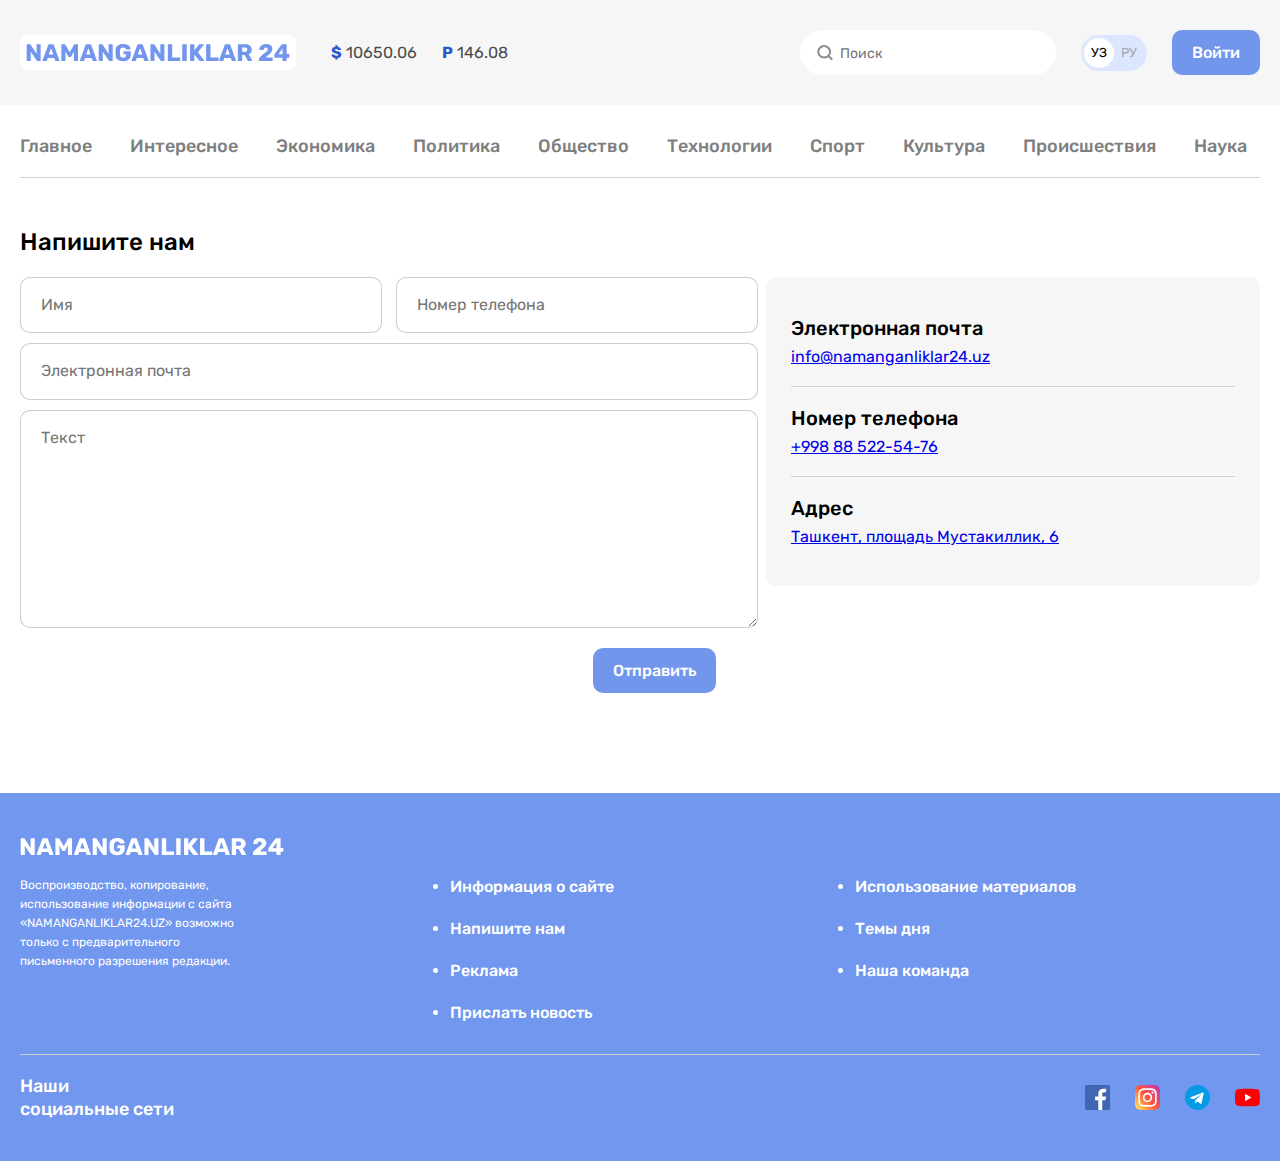
<file: contact.html>
<!DOCTYPE html>
<html lang="en">
<head>
  <meta charset="UTF-8">
  <meta http-equiv="X-UA-Compatible" content="IE=edge">
  <meta name="viewport" content="width=device-width, initial-scale=1.0">
  <!-- FONT  -->
  <link rel="preconnect" href="https://fonts.googleapis.com">
  <link rel="preconnect" href="https://fonts.gstatic.com" crossorigin>
  <link href="https://fonts.googleapis.com/css2?family=Rubik:wght@500;700&display=swap" rel="stylesheet">
  <title>Contact-N24</title>
  <!-- STYLE  -->
  <link rel="stylesheet" href="style/normalize.css">
  <link rel="stylesheet" href="style/style.css">
</head>
<body>
  <!-- SITE-HEADER -->
  <header class="site-header">
    <!-- SITE-HEADER-TOP -->
    <div class="site-header-top">
      <div class="site-header-top-container container">
        <!-- SITE-HEADER-LOGO -->
        <a class="site-header-logo" href="index.html">
          <img class="site-header-logo-img" src="img/logo.svg" alt="N24 logo" width="264" height="28">
        </a>

        <!-- CURRENCY-RATES -->
        <ul class="currency-rates">
          <li class="currency-rates-item">
            <b class="currency-rates-type">$</b>
            <span class="currency-rates-value">10650.06</span>
          </li>
          <li class="currency-rates-item">
            <b class="currency-rates-type">Р</b>
            <span class="currency-rates-value">146.08</span>
          </li>
        </ul>

        <!-- GLOBAL-SEARCH-FORM -->
        <form class="global-search-form" action="https://echo.htmlacademy.ru" method="GET">
          <input class="global-search-form-input" type="search" name="search" placeholder="Поиск" aria-label="Поиск" required>
        </form>

        <!-- LANG-TOGGLE -->
        <div class="lang-toggle">
          <a class="lang-toggle-link lang-toggle-link-active" href="index.html">УЗ</a>
          <a class="lang-toggle-link" href="index.html/ru">РУ</a>
        </div>

        <!-- SITE-HEADER-AUTH -->
        <a class="button button-primary" href="#">Войти</a>
      </div>
    </div>

    <div class="container">
      <!-- SITENAV -->
      <nav class="sitenav">
        <ul class="sitenav-list">
          <li class="sitenav-item"><a class="sitenav-link" href="index.html">Главное</a></li>
          <li class="sitenav-item"><a class="sitenav-link" href="article-list.html">Интересное</a></li>
          <li class="sitenav-item"><a class="sitenav-link" href="article-list.html">Экономика</a></li>
          <li class="sitenav-item"><a class="sitenav-link" href="article-list.html">Политика</a></li>
          <li class="sitenav-item"><a class="sitenav-link" href="article-list.html">Общество</a></li>
          <li class="sitenav-item"><a class="sitenav-link" href="article-list.html">Технологии</a></li>
          <li class="sitenav-item"><a class="sitenav-link" href="article-list.html">Спорт</a></li>
          <li class="sitenav-item"><a class="sitenav-link" href="article-list.html">Культура</a></li>
          <li class="sitenav-item"><a class="sitenav-link" href="article-list.html">Происшествия</a></li>
          <li class="sitenav-item"><a class="sitenav-link" href="article-list.html">Наука</a></li>
        </ul>
      </nav>
      <!-- SITE-HEADER-BANNER  aside>saytga aloqasi bo'lamagan reklama bannerlar uchun ishlatiladigan sarlavha boshi -->

    </div>
  </header>

  <!-- MAIN-CONTENT  -->
  <main class="main-content">
    <div class="container">

     <div class="contact-page">
          <h1 class="contact-page-heading">Напишите нам</h1>
          <div class="contact-page-content">
               <form class="contact-page-form form" action="https://echo.htmlacademy.ru" method="post">
                    <div class="form-fields">



                         <div class="form-groups-wrapper">

                              <div class="form-group">
                                   <input class="form-field" type="text" name="name" placeholder="Имя" aria-label="Имя" required>
                              </div>
                              <div class="form-group">
                                   <input class="form-field" type="tel" name="phone-number" placeholder="Номер телефона" aria-label="Номер телефона" required>
                              </div>
                         </div>
                         <div class="form-group">
                              <input class="form-field" type="email" name="email" placeholder="Электронная почта" aria-label="Электронная почта" required>
                         </div>
                         <div class="form-group">
                              <textarea class="form-field form-field-textarea" name="message"  placeholder="Текст" aria-label="Text" required></textarea>
                         </div>
                    </div>
                    <button class="contact-page-button-sumbit button button-primary" type="submit">Отправить</button>




               </form>
               <div class="contact-page-info">
                    <dl class="contact-page-definitions-card definitions-card">
                         <div class="definitions-card-item">
                              <dt class="definitions-card-title">Электронная почта</dt>
                              <dd class="definitions-card-value"><a href="mailto:info@namanganliklar24.uz?subject=N24.%20Saytidan%20habar&body=Hello">info@namanganliklar24.uz</a></dd>
                         </div>
                         <div class="definitions-card-item">
                              <dt class="definitions-card-title">Номер телефона</dt>
                              <dd class="definitions-card-value"><a href="tel:+998885225476">+998 88 522-54-76</a></dd>
                         </div>
                         <div class="definitions-card-item">
                              <dt class="definitions-card-title">Адрес</dt>
                              <dd class="definitions-card-value"><a href="https://www.google.co.kr/maps/place/Woosuk+University/data=!3m1!4b1!4m5!3m4!1s0x35703d8de1800897:0x3dd7bce779a1d3ab!8m2!3d35.9126534!4d127.0667004?hl=en">Ташкент, площадь Мустакиллик, 6 </a></dd>
                         </div>
                    </dl>
               </div>
          </div>
     </div>


    </div>
  </main>

  <!-- SITE-FOOTER  -->

  <footer class="site-footer">
    <div class="container">
      <div class="site-footer-logo-wrapper">
        <a class="site-footer-logo" href="">
          <img class="site-footer-logo-img" src="img/logo (6).svg" alt="N24" width="264" height="28">
        </a>
      </div>
      <div class="site-footer-about-links">
        <div class="site-footer-about">Воспроизводство, копирование, использование информации с сайта «NAMANGANLIKLAR24.UZ» возможно только с предварительного письменного разрешения редакции.
        </div>
        <div class="site-footer-links-wrapper">
          <ul class="site-footer-links">
            <li class="site-footer-links-item">
              <a class="site-footer-link" href="#">Информация о сайте</a>
            </li>
            <li class="site-footer-links-item">
              <a class="site-footer-link" href="contact.html">Напишите нам</a>
            </li>
            <li class="site-footer-links-item">
              <a class="site-footer-link" href="#">Реклама</a>
            </li>
            <li class="site-footer-links-item">
              <a class="site-footer-link" href="#">Прислать новость</a>
            </li>
          </ul>


          <ul class="site-footer-links">
            <li class="site-footer-links-item">
              <a class="site-footer-link" href="#">Использование материалов</a>
            </li>
            <li class="site-footer-links-item">
              <a class="site-footer-link" href="#">Темы дня</a>
            </li>
            <li class="site-footer-links-item">
              <a class="site-footer-link" href="#">Наша команда</a>
            </li>
          </ul>
        </div>
      </div>
      <hr class="site-footer-divider">

      <div class="site-footer-socials">
        <h2 class="site-footer-socials-heading">Наши социальные сети</h2>
        <ul class="site-footer-socials-list">

          <li class="site-footer-socials-item">
            <a class="site-footer-socials-link" href="#" target="_blank">
              <img class="site-footer-socials-icon" src="img/free-icon-facebook-1384053 1.svg" alt="Facebook" width="25" height="25">
            </a>
          </li>

          <li class="site-footer-socials-item">
            <a class="site-footer-socials-link" href="#" target="_blank">
              <img class="site-footer-socials-icon" src="img/free-icon-instagram-2111463 1.svg" alt="Instagram" width="25" height="25">
            </a>
          </li>

          <li class="site-footer-socials-item">
            <a class="site-footer-socials-link" href="#" target="_blank">
              <img class="site-footer-socials-icon" src="img/free-icon-telegram-2111646 1.svg" alt="Telegram" width="25" height="25">
            </a>
          </li>

          <li class="site-footer-socials-item">
            <a class="site-footer-socials-link" href="#" target="_blank">
              <img class="site-footer-socials-icon" src="img/free-icon-youtube-1384060 1.svg" alt="YouTube" width="25" height="25">
            </a>
          </li>
        </ul>
      </div>
    </div>
  </footer>
</body>
  </html>
</file>
<file: style/style.css>
/* GLOBAL */

html {
     box-sizing: border-box;
     height: 100%;
     scroll-behavior: smooth;
}

body {
     display: flex;
     flex-direction: column;
     height: 100%;
     padding: 0;
     margin: 0;
     font-family: "Rubik", "Arial", sans-serif;
     font-size: 16px;
     line-height: 22px;
     background-color: #fff;
     color: #4a4b4c;
}

img {
     max-width: 100%;
     height: auto;
}

/* OUTLINE STYLES  */

*:focus{
     outline: 3px dotted #aaa ;
     outline-offset: 3px;
}

/* BUTTON  */

.button {
     display: inline-block;
     font-size: 16px;
     padding: 13px 20px;
     border:0;
     border-radius: 10px;
     font-weight: 500;
     line-height: normal;
     text-decoration: none;
     text-align: center;
     cursor: pointer;
}
.button:hover{
     opacity: 0.8;
}

.button:active{
     opacity: 0.6;
}

.button-primary{
     background-color: #7296ec;
     color: #fff;
}

.button-orange{
     background-color: #f78b3b;
     color: white;
}


/* CONTAINER */

.container {
     width: 100%;
     max-width: 1240px;
     padding-left: 20px;
     padding-right: 20px;
     margin-left: auto;
     margin-right: auto;
}


/* SITE-HEADER-TOP */

.site-header-top {
     padding-top: 30px;
     padding-bottom: 30px;
     margin-bottom: 10px;
     background-color: #f6f6f6;
}

.site-header-top-container {
     display: flex;
     align-items: center;
}

.site-header-logo {
     margin-right: 35px;
     display: flex;
     padding: 8px 6px;
     border-radius: 7px;
     background-color: #fff;
}

.site-header-logo:hover {
     opacity: 0.8;
}

.site-header-logo:active{
     opacity: 0.6;
}

/* CURRENCY-RATES  */

.currency-rates {
     display: flex;
     align-items: center;
     padding: 0;
     margin: 0;
     margin-right: auto;
     list-style: none;
}

.currency-rates-item:not(:last-child) {
     margin-right: 25px;

}

.currency-rates-type {
     color: #2959ce;
}

/* GLOBAL SEARCH  */

.global-search-form{
     margin-right: 25px;
}

.global-search-form-input{
     padding: 15px 20px 13px 40px;
     border:0;
     border-radius: 60px;
     font-size: 14px;
     line-height: 14px;
     cursor: text;
     background-image: url(../img/search.svg);
     background-repeat: no-repeat;
     background-size: 20px;
     background-position: 15px center;
}
.global-search-form:active{
     cursor: text;
}


.lang-toggle {
     display: flex;
     padding: 3px;
     margin-right: 25px;
     border-radius: 39px;
     background-color: #dce6ff;
}

.lang-toggle-link {
     width: 30px;
     height: 30px;
     color: #a6a6a6;
     font-size: 13px;
     line-height: 30px;
     text-align: center;
     border-radius: 50%;
     text-decoration: none;
}

.lang-toggle-link-active {
     background-color: #fff;
     color: #000;
}

/* SITENAV  */

.sitenav {

     padding-top: 16px;
     border-bottom: 1px solid #d1d1d1;
     padding-bottom: 16px;
     font-size: 18px;
     line-height: normal;
     font-weight: 500;
}
.sitenav:not(:last-child){
     margin-bottom: 40px;
}

.sitenav-list {
     display: flex;
     flex-wrap: wrap;
     align-items: center;
     padding: 0;
     margin: 0;
     list-style: none;
}
.sitenav-item{
     margin-top: 4px;
     margin-bottom: 4px;
}

.sitenav-item:not(:last-child) {
     margin-right: 38px;
}

.sitenav-link {
     display: block;
     text-decoration: none;
     color: #7f7f7f;
     border-radius: 2px;
}

.sitenav-link:hover{
     color: #2959ce;

}

.sitenav-link:active{
     opacity: 0.6;
}

/* SITE HEADER BANNER  */

.site-header-banner-link{
     display: flex;
}

/* MAIN-CONTENT  */

.main-content{
     flex-grow: 1;
     padding-top: 50px;
     padding-bottom: 100px;
}


.new-grid {
     display: flex;
     flex-wrap: wrap;
     margin-left: -10px;
     margin-bottom: -10px;
}
.news-grid-item {
     width: 370px;
     margin-left: 10px;
     margin-bottom: 10px;

}
.article-card{
     display: flex;
     flex-direction: column;
     padding: 20px 17px 15px;
     border-radius: 15px;
     background-color: #f6f6f6;

}
.article-card-title {
     margin-bottom: 10px;
     margin-top: 0;
     font-size: 20px;
     line-height: 26px;
     font-weight: 500;
}
.article-card-link {
     display: inline-block;
     color: #000;
     text-decoration: none;
}
.article-card-link:hover{
     color: #2959ce;}
     .article-card-link:active{
          opacity: 0.6;
     }

     .article-card-text {
          margin-top: 0;
          margin-bottom: 15px;
     }
     .article-class-img {
          display: block;
          width: 360px;
          height: 165px;
          margin-top: auto;
          object-fit: cover;
          margin-bottom: 16px;
          border-radius: 10px
     }
     .article-card-footer {
          display: flex;
          align-items: center;
     }
     .article-img-source-item {
          width: 20px;
          height: 20px;
          margin-right: 10px;
          border-radius: 5px;
     }
     .article-card-source-time {
          font-size: 12;
          line-height: normal;
          color: #5e5f61;
     }

     /* NOTIFICATION-CTA  */

     .notification-cta {
          display: flex;
          justify-content: space-between;
          align-items: center;
          padding: 25px 70px 25px 25px;
          margin: 60px 75px;
          border-radius: 10px;
          background-color: #ffd7ba;
          background-image: url(../img/group.jpg);
          background-repeat:no-repeat;
          background-position: center center;
          background-size: cover;
     }
     .notification-cta-text {
          font-size: 20px;
          font-weight: 500;
          line-height: 20px;
          color: #000;
     }
     .button-block{
          display: block;
          width: 100%;
     }
     .news-list-more-button{
          padding: 17px ;
     }





     .global-news-heading {
          margin-top: 0;
          margin-bottom: 20px;
          font-size: 24px;
          font-weight: 500;
          line-height: normal;
          color: #000;
     }
     .news-list {
          display: flex;
          flex-direction: column;
          margin-bottom: 15px;
     }
     .news-list-item:not(:last-child) {
          margin-bottom: 10px;
     }
     .article-card-horizontal {
          display: flex;
          align-items: flex-start;padding: 20px;
          border-radius: 15px;
          background-color: #f6f6f6;
     }
     .article-card-horizantal-img {
          width: 210px;
          height: 165px;
          object-fit: cover;
          margin-right: 15px;
          border-radius: 10px;
     }
     .article-card-horiznantal-content {
          flex-grow: 1;
     }
     .article-card-horizantal-title {
          margin-top: 0;
          margin-bottom: 10px;
          font-weight: 500;
          font-size: 20px;
          line-height: 26px;
     }
     .article-card-horizantal-link {
          display: inline-block;
          color: #000;
          text-decoration: none;

     }
     .article-card-horizantal-link:hover{
          color: #7296ec;
     }
     .article-card-horizantal-link:active{
          opacity: 0.6;
     }
     .article-card-horizantal-text {
          margin-top: 0;
          margin-bottom: 15px;
          font-size: 16px;
          line-height: 22px;
     }
     .article-card-horizantal-footer {
          display: flex;
          align-items: center;
     }
     .article-card-source-item {
          object-fit: cover;
          margin-right: 15px;
          border-radius: 5px;
          width: 20px;
          height: 20px;
     }
     .article-card-horizantal-source-time {
          font-size: 12px;
          line-height: 20px;
          color: #5e5f61;
     }
     .layout-2-1-main{
          width: 797px;
          margin-right: 10px;
     }
     .layout-2-1-sidebar{
          width: 393px;
          margin-top: 49px;
     }
     .layout-2-1{
          display: flex;
          align-items: flex-start;
     }

     .sidebar-news-card {
          padding: 20px;
          border-radius: 15px;
          background-color: #f6f6f6;
          color: #000;
     }
     .sidebar-news-card-heading {
          margin-top: 0;
          margin-bottom: 25px;
          font-weight: 500;
          font-size: 18px;
          line-height: 24px;
     }
     .sidebar-news-card-list {
          padding: 0;
          margin: 0;
          list-style: none;
     }
     .sidebar-news-card-item {
          padding-top: 20px;
          padding-bottom: 20px;
     }
     .sidebar-news-card-item:first-child{
          padding-top: 0;
     }
     .sidebar-news-card-item:last-child{
          padding-bottom: 0;
     }
     .sidebar-news-card-item:not(:last-child){
          border-bottom: 1px solid #d2d2d2;
     }
     .sidebar-news-card-title {
          margin-top: 0;
          margin-bottom: 8px;
          font-weight: 500;
          font-size: 18px;
          line-height: 24px;
     }
     .sidebar-news-card-link {
          display: inline-block;
          color: #000;
          text-decoration: none;
     }
     .sidebar-news-card-link:hover{
          color: #7296ec;
     }
     .sidebar-news-card-link:active{
          opacity: 0.6;
     }
     .sidebar-news-card-source-time {
          font-size: 13px;
          line-height: normal;
          color:#5e5f61;
     }
     .layout-2-1-sidebar-item:not(:last-child){
          margin-bottom: 10px;
     }
     .sidebar-ad-link{
          display: flex;
     }
     .sidebar-ad-img{
          object-fit: cover;
          width: 393px;
          height: 338px;
          border-radius: 15px;
     }
     .reklama{
          height: 553px;
     }


     /* SITE-FOOTER  */

     .site-footer *:focus {
          outline: 2px dashed #fff;
     }

     .site-footer {
          padding-top: 40px;
          padding-bottom: 40px;
          background-color: #7297ef;
          color: #fff;
     }

     .site-footer-logo-wrapper {
          display: flex;
          margin-bottom: 15px;
     }
     .site-footer-logo {
          display: flex;
     }
     .site-footer-logo:hover{
          opacity: 0.8;
     }
     .site-footer-logo:active{
          opacity: 0.6;
     }
     .site-footer-logo-img {
          width: 264px;
          height: 28px;
          object-fit: contain;
     }
     .site-footer-about-links {
          display: flex;
     }
     .site-footer-about {
          width: 230px;
          margin-right: 200px;
          font-size: 12px;
          line-height: 19px;
     }
     .site-footer-links-wrapper {
          display: flex;
          flex-grow: 1;

     }
     .site-footer-links {
          width: 50%;
          padding-left: 0;
          padding-right: 24px;
          margin: 0;
          list-style: 0;
          font-weight: 500;


     }
     .site-footer-links-item:not(:last-child){
          margin-bottom: 20px;
     }
     .site-footer-link {
          display: inline-block;
          color: #fff;
          text-decoration: none;
     }
     .site-footer-link:hover{
          text-decoration: underline;
     }
     .site-footer-divider {
          height: 1px;
          background-color: #cecece;
          border: 0;
          margin-top: 30px;
          margin-bottom: 20px;
     }
     .site-footer-socials {
          display: flex;
          align-items: center;
          justify-content: space-between;
     }
     .site-footer-socials-heading {
          width: 160px;
          margin: 0;
          font-size: 18px;
          line-height: 23px;
          font-weight: 500;
     }
     .site-footer-socials-list {
          display: flex;
          align-items: center;
          padding: 0;
          margin: 0;
          list-style: none;
     }
     .site-footer-socials-item:not(:last-child) {
          margin-right: 25px;
     }
     .site-footer-socials-link {
          display: flex;
     }
     .site-footer-socials-icon {
          flex-shrink: 0;
          width: 25px;
          height: 25px;
          object-fit: contain;
     }





     /* CONTACT-PAGE  */


     .contact-page-heading {
          margin-top: 0;
          margin-bottom: 20px;
          font-size: 24px;
          line-height: 29px;
          font-weight: 500;
          color: #000;
     }
     .contact-page-form{
          display: flex;
          flex-direction: column;
          width: 696px;
     }
     .form-group:not(:last-child){
          margin-bottom: 10px;
     }
     .form-groups-wrapper:not(:last-child){
          margin-bottom: 10px;
     }

     .form-field {
          display: block;
          width: 100%;
          padding: 18px 20px;
          border: 1px solid rgba(0, 0, 0, 0.2);
          border-radius: 10px;
     }
     .form-field-textarea {
          min-height: 180px;
          resize: vertical;
     }

     .form-groups-wrapper{
          display: flex;
          justify-content: space-between;
     }
     .form-groups-wrapper .form-group{
          width: 320px;
          margin-bottom: calc(50%-5px);
          margin-bottom: 0;
     }

     .contact-page-button-sumbit{
          align-self: flex-end;
          margin-top: 20px;
     }
     .contact-page-content{
          display: flex;
     }

     .contact-page-info{
          width: 494px;
          margin-left: 50px;
     }


     .definitions-card {
          padding: 20px 25px;
          border-radius: 10px ;
          margin: 0;
          background-color: #f6f6f6 ;
          color: #000;
     }
     .definitions-card-item {
          padding-top: 20px;
          padding-bottom: 20px;
     }
     .definitions-card-item:not(:last-child){
          border-bottom: 1px solid #d2d2d2;
     }
     .definitions-card-title {
          margin-bottom: 7px;
          font-size: 20px;
          line-height: 23px;
          font-weight: 500;
     }
     .definitions-card-value {
          margin: 0;
          font-size: 16px;
          line-height: 19px;
     }






     @media
only screen and (-webkit-min-device-pixel-ratio: 2),
only screen and ( min-resolution: 192dpi),
only screen and ( min-resolution: 2dppx) {
     .notification-cta{
          background-image: url(../img/group@2x.jpg);
     }
}
</file>
